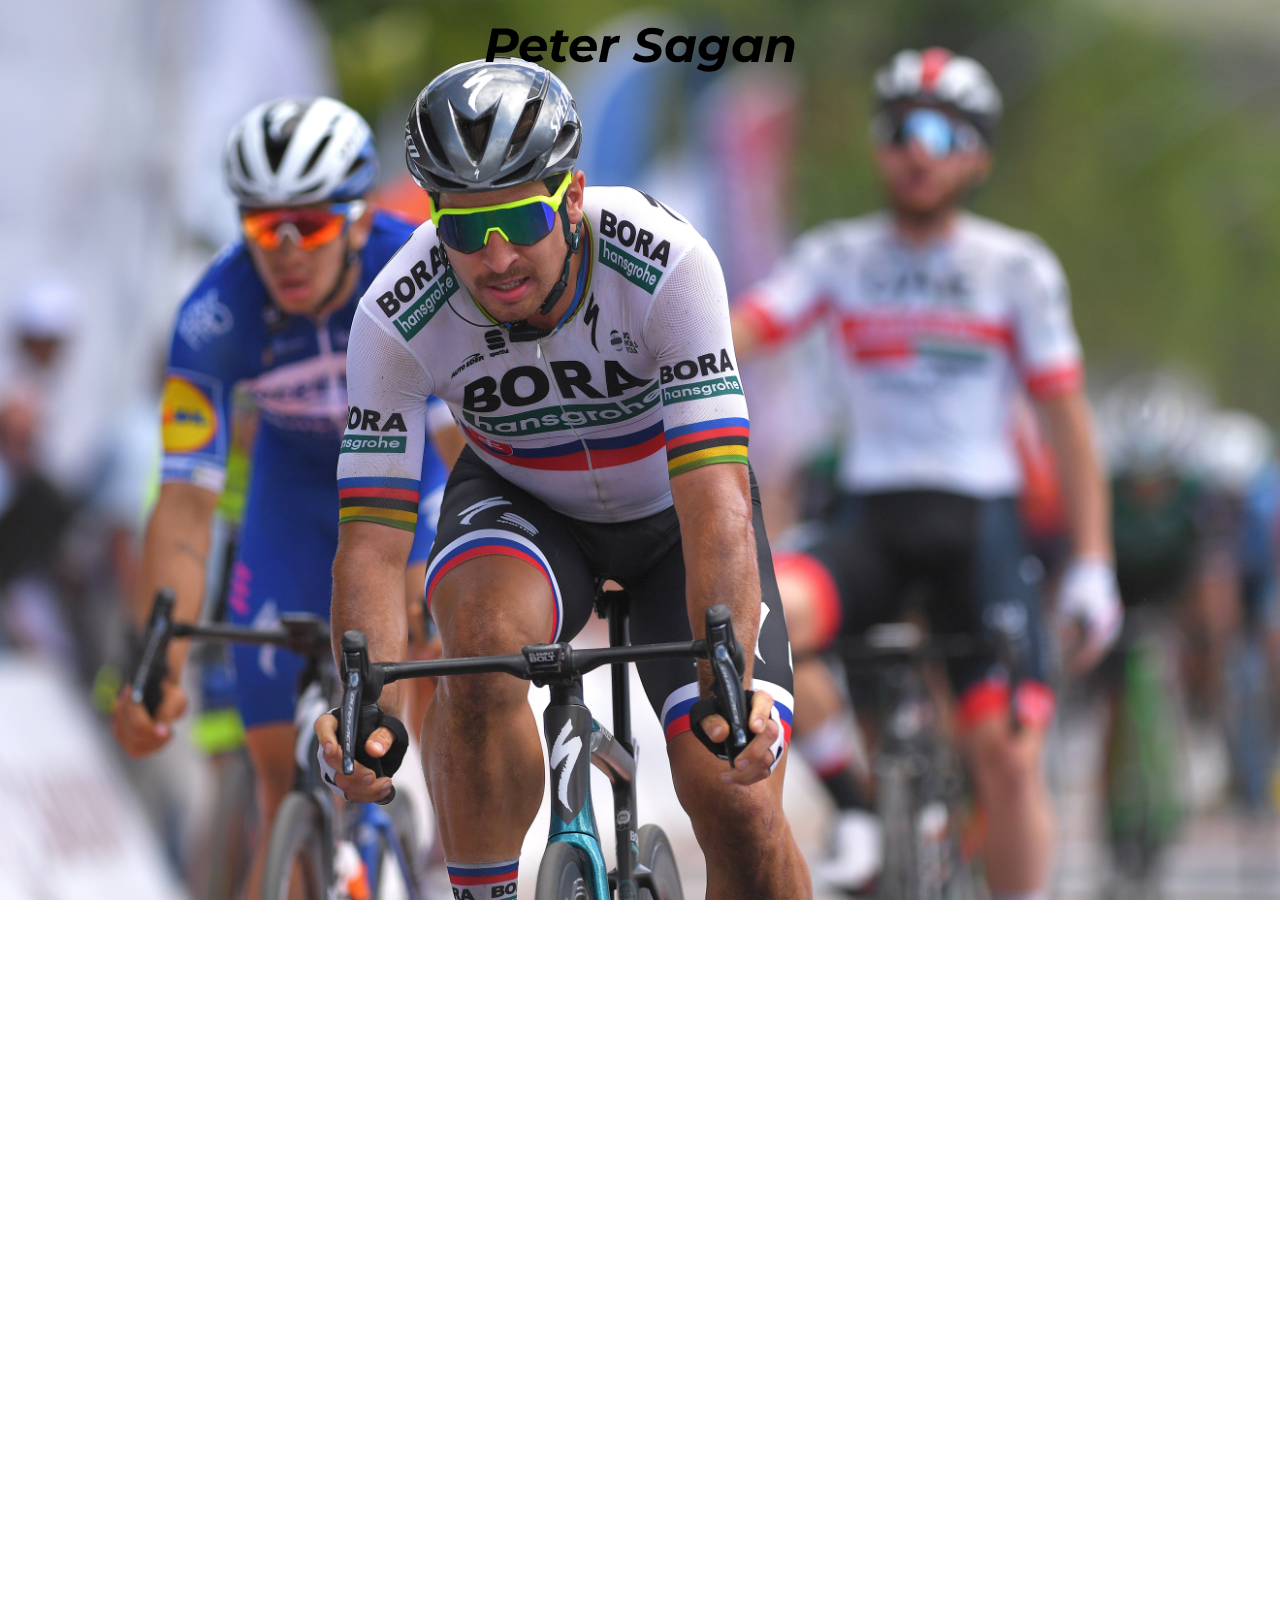
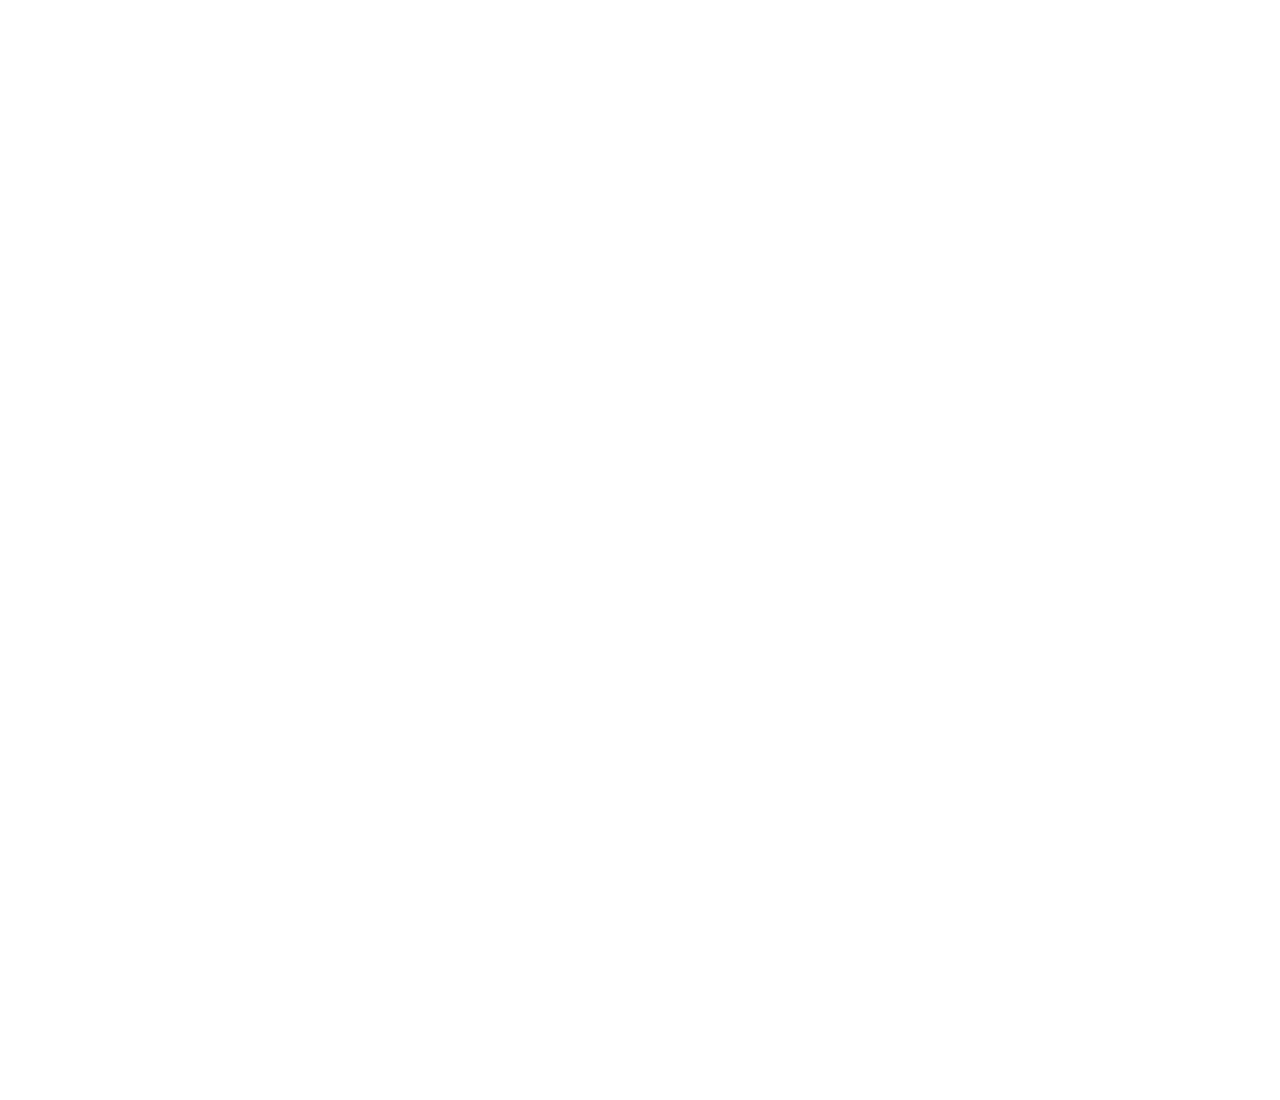
<file: index.html>
<!DOCTYPE html>
<html lang="en">
<head>
    <meta charset="UTF-8">
    <meta http-equiv="X-UA-Compatible" content="IE=edge">
    <meta name="viewport" content="width=device-width, initial-scale=1.0">
    <link rel="stylesheet" href="styles/style.css">
    <link rel="stylesheet" href="styles/router-popup.css">
    <link rel="stylesheet" href="styles/global.css">
    <link rel="stylesheet" href="styles/index.css">
    <title>Peter Sagan - Index</title>
</head>
<body>
    <div class="router-popup-trigger">
        <div class="router-popup">
            <a href="./major-wins.html">Major Wins</a> | <a href="./gallery.html">Gallery</a>
        </div>
    </div>

    <div class="block" id="petersagan">
        <h1 class="title">Peter Sagan</h1>
    </div>

    <div class="block" id="personalinfo">
        <h1 class="title">Personal Info</h1>
        <div class="text-block">
            Full name - Peter Sagan<br />
            Born - 26 January 1990 Žilina<br />
            Height - 1.84 m<br />
            Weight - 78 kg<br />
        </div>
    </div>

    <div class="block" id="teaminfo">
        <h1 class="title">Team Info</h1>
        <div class="text-block">
            Current team - Bora Hansgrohe<br />
            Discipline - Road<br />
            Role - Rider<br />
            Rider type - Sprinter, Classic specialist, Puncheur<br />
        </div>
    </div>
</body>
</html>
</file>
<file: styles/style.css>
.title {
    position: sticky;
    top: 0;

    width: 100vw;

    margin: 1rem 0;

    font-size: 3rem;
    font-style: italic;

    text-align: center;

    transition: 200ms all ease-in-out;

    border: none;
}

.block {
    display: flex;
    flex-direction: column;

    width: 100vw;
    height: 100vh;

    margin: 0;
    padding: 0;

    background-repeat: no-repeat;
    background-size: cover;
    background-position: center;
    background-attachment: fixed;
}

.text-block {
    display: inline-block;

    font-size: 1.2rem;

    margin: 1rem;
    padding: 0;
}

.text-image-block {
    display: flex;
    align-items: center;
    justify-content: space-between;
}

.text-image-block img {
    float: right;

    max-width: 50vw;
    max-height: 80vh;

    width: max-content;
}

.text-image-block .text-block {
    text-align: center;
}
</file>
<file: styles/router-popup.css>
.router-popup-trigger {
    position: fixed;
    top: 0;
    right: 0;

    width: 18rem;
    height: 5rem;

    z-index: 1;

    background-color: rgba(0, 0, 0, 0);
}

.router-popup-trigger:hover .router-popup {
    transform: translateY(0%);
}

.router-popup {
    transition: 500ms all ease-in-out;
    transform: translateY(-150%);

    background-color: #b7b7b7;

    margin: .5rem;
    padding: .5rem;

    border-radius: .5rem 0 .5rem .5rem;

    float: right;

    font-size: 1.25rem;
}
</file>
<file: styles/global.css>
@import url('https://fonts.googleapis.com/css2?family=Montserrat:wght@100;200;300;400&display=swap');

html, body {
    margin: 0;
    padding: 0;
}

html {
    scroll-behavior: smooth;
    overflow-x: hidden;

    font-family: 'Montserrat', sans-serif;
}

::-webkit-scrollbar {
    width: .6rem;
}

::-webkit-scrollbar-track {
    background: #f1f1f1;
}

::-webkit-scrollbar-thumb {
    background: #888;
    border-radius: .6rem;
}

::-webkit-scrollbar-thumb:hover {
    background: #4b4b4b;
}
</file>
<file: styles/index.css>
#petersagan {
    background-image: url("../images/index-1.jpg");
}

#personalinfo {
    background-image: url("../images/index-2.png");

    color: white;
}

#teaminfo {
    background-image: url("../images/index-3.jpg");

    color: white;
}
</file>
